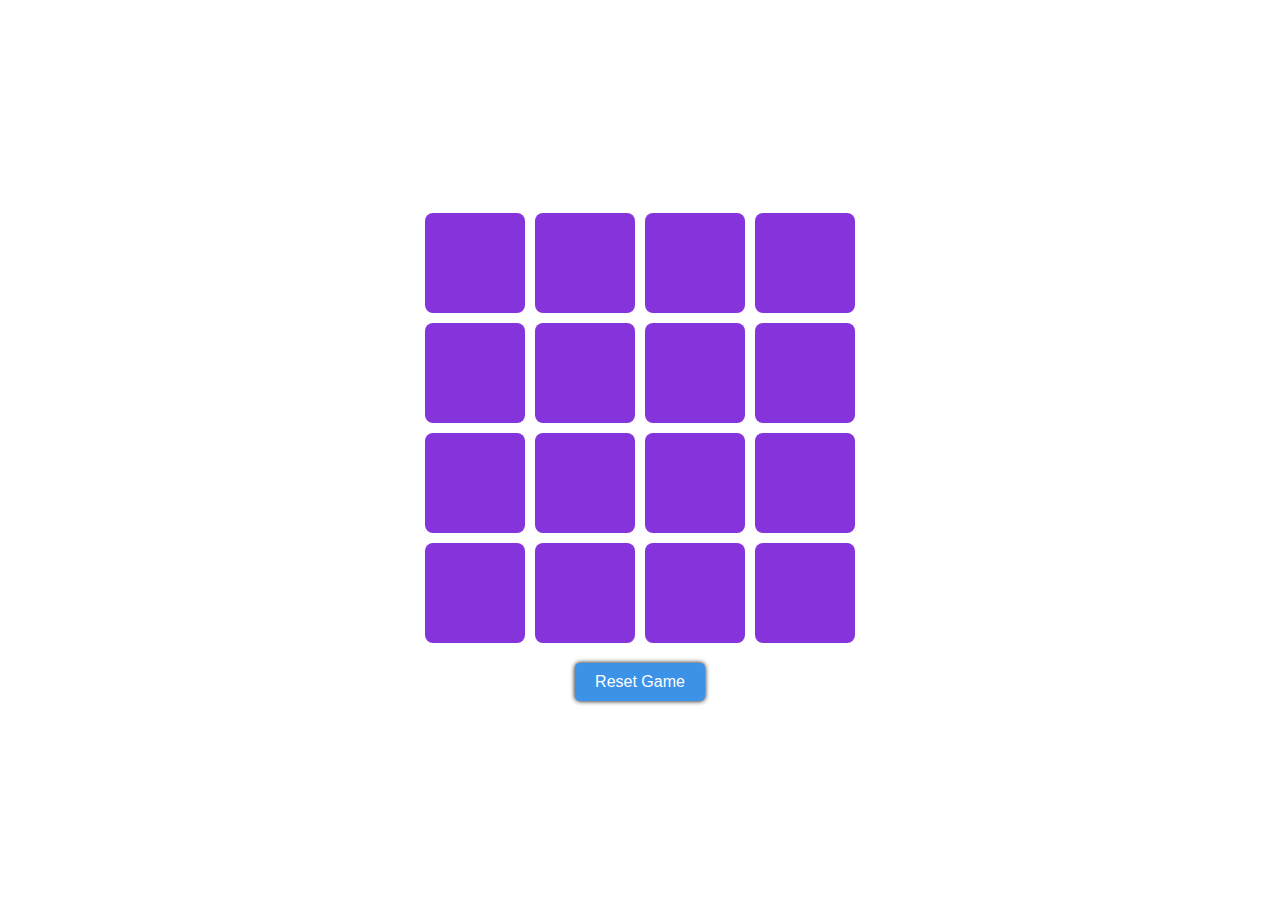
<file: portfolio/game/game.html>
<!DOCTYPE html>
<html lang="en">
<head>
    <meta charset="UTF-8">
    <meta name="viewport" content="width=device-width, initial-scale=1.0">
    <title>Memory Card Game</title>
    <link rel="stylesheet" href="game.css">
</head>
<body>
    <h1>Memory Card Game</h1>
    
    <div class="game-board"></div>
    
    <button id="reset-button">Reset Game</button>
    
    <footer>
        <p>&copy;By SENGTRI</p>
    </footer>

    <script src="game.js"></script>
</body>
</html>
</file>
<file: portfolio/game/game.css>
body {
    display: flex;
    flex-direction: column;
    align-items: center;
    justify-content: center;
    min-height: 100vh;
    margin: 0;
    background-color: #2c3e50;
    color: white;
    font-family: Arial, sans-serif;
    background: url("https://c1.wallpaperflare.com/preview/91/528/872/domino-play-dominoes-mind-game.jpg");
    background-repeat: no-repeat;
    background-size: cover;
    background-position: center;
}

h1 {
    margin-bottom: 20px;
}

.game-board {
    display: grid;
    grid-template-columns: repeat(4, 100px);
    grid-gap: 10px;
    margin-bottom: 20px;
}

.card {
    width: 100px;
    height: 100px;
    perspective: 1000px;
    cursor: pointer;
}

.card-inner {
    width: 100%;
    height: 100%;
    transition: transform 0.6s;
    transform-style: preserve-3d;
    position: relative;
}

.card.flipped .card-inner {
    transform: rotateY(180deg);
}

.card-front, .card-back {
    width: 100%;
    height: 100%;
    position: absolute;
    backface-visibility: hidden;
    display: flex;
    align-items: center;
    justify-content: center;
    font-size: 24px;
    border-radius: 8px;
}

.card-front {
    background-color: #8534db;
    box-shadow: 0px 0px 5px white;
}

.card-back {
    background-color: #ecf0f1;
    transform: rotateY(180deg);
}

#reset-button {
    padding: 10px 20px;
    font-size: 16px;
    cursor: pointer;
    border: none;
    border-radius: 5px;
    background-color: #3c92e7;
    color: white;
    box-shadow: 0px 0px 5px rgb(0, 0, 0);

}

footer {
    margin-top: 20px;
    font-size: 14px;
}
</file>
